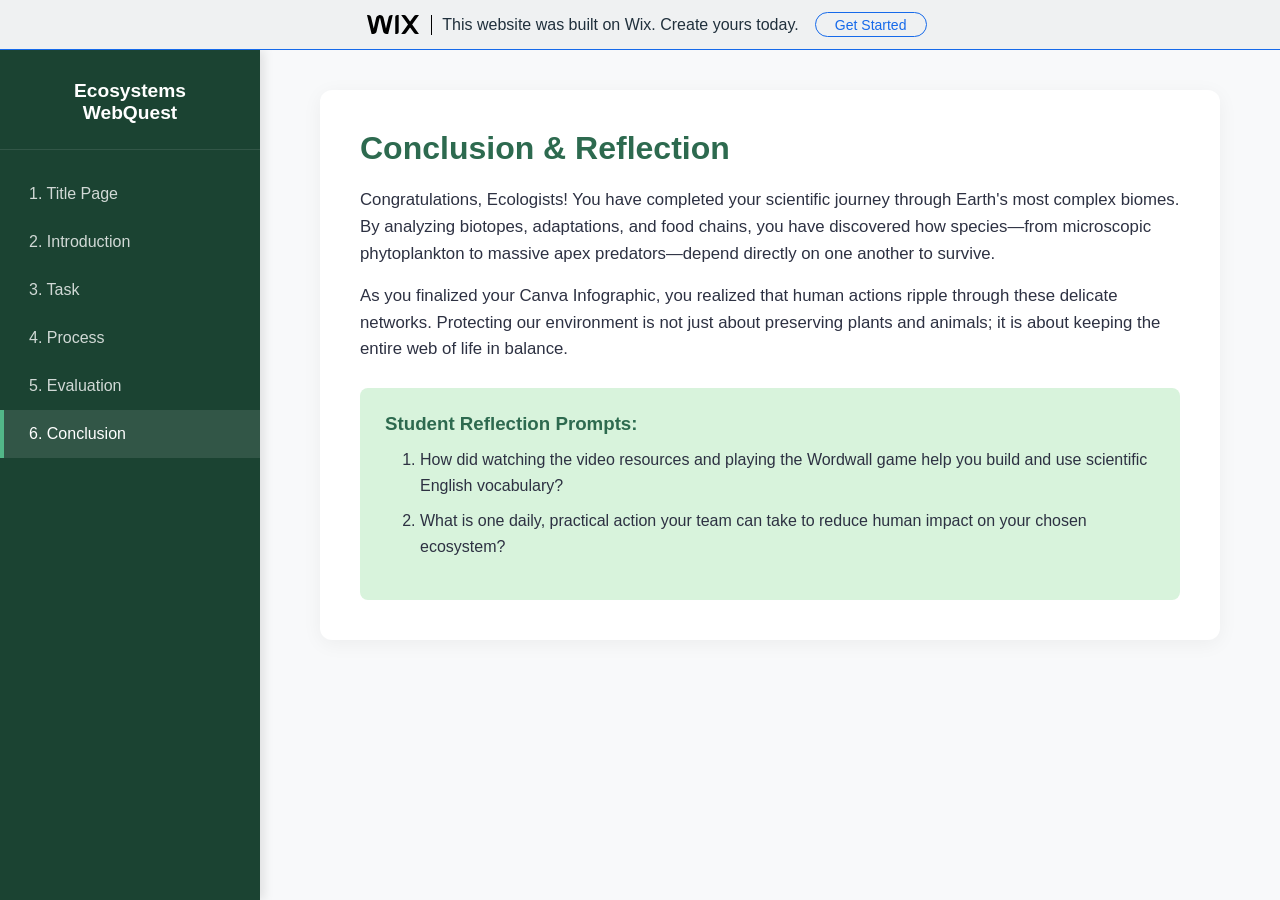
<file: conclusion.html>
<!DOCTYPE html>
<html lang="en">
<head>
    <meta charset="UTF-8">
    <meta name="viewport" content="width=device-width, initial-scale=1.0">
    <title>Ecosystems WebQuest - Conclusion</title>
    <link rel="icon" sizes="192x192" href="https://www.wix.com/favicon.ico" type="image/x-icon"/>
    <link rel="stylesheet" href="style.css">
    <style>
        /* Estilos adicionales para la sección del docente */
        .teacher-section {
            background-color: #f1f5f9;
            border-top: 4px solid var(--primary-color);
            padding: 30px;
            border-radius: 8px;
            margin-top: 40px;
            box-shadow: 0 2px 10px rgba(0,0,0,0.05);
        }

        .teacher-badge {
            background-color: var(--primary-color);
            color: white;
            padding: 5px 12px;
            font-size: 0.85rem;
            font-weight: bold;
            border-radius: 4px;
            display: inline-block;
            margin-bottom: 15px;
            text-transform: uppercase;
            letter-spacing: 1px;
        }

        .citation-box {
            background-color: #e2e8f0;
            border-left: 3px solid #64748b;
            padding: 15px;
            font-style: italic;
            font-size: 0.95rem;
            margin: 15px 0;
            color: #334155;
        }
    </style>
</head>
<body>

    <!-- THE BANNER HTML -->
    <div id="WIX_ADS" class="_Gifr2 uOsHYT BnSWEo">
        <a href="https://www.wix.com" target="_blank" rel="nofollow" class="FGPGIH">
            <span class="siPsSS">
                <span class="RG5MFM">
                    <!-- Wix Logo -->
                    <div class="ZXZxQl">
                        <div class="UDO2pA">
                            <svg width="60" height="20" viewBox="0 0 39 15" fill="none" aria-label="wix">
                                <path d="M38.9999 0H36.8456C36.248 0 35.6894 0.280264 35.3538 0.74896L32.4728 4.77402C32.396 4.88076 32.2297 4.88076 32.1529 4.77402L29.2719 0.74896C28.9369 0.280264 28.3777 0 27.7801 0H25.6258L30.7581 7.16998L25.6541 14.3H27.8084C28.406 14.3 28.9646 14.0197 29.3002 13.551L32.1529 9.56593C32.2297 9.45919 32.396 9.45919 32.4728 9.56593L35.3254 13.551C35.6604 14.0197 36.2196 14.3 36.8172 14.3H38.9715L33.8676 7.16998L38.9999 0Z" fill="black"></path>
                                <path d="M21.193 1.46274V14.3H22.2226C23.0758 14.3 23.7673 13.6453 23.7673 12.8373V0H22.7377C21.8844 0 21.193 0.654743 21.193 1.46274Z" fill="black"></path>
                                <path d="M19.3054 0H18.3892C17.3804 0 16.5063 0.660706 16.2828 1.59214L14.233 10.1259L12.4389 2.15982C12.1071 0.68754 10.512 -0.305308 8.87973 0.121646C7.84005 0.393561 7.06927 1.22541 6.84446 2.22422L5.06864 10.1151L3.02267 1.59273C2.79849 0.661302 1.92443 0 0.915617 0H0L3.43388 14.2994H4.73489C5.91562 14.2994 6.93577 13.5176 7.18199 12.424L9.37721 2.66787C9.40429 2.54682 9.5189 2.45916 9.64925 2.45916C9.7796 2.45916 9.89421 2.54682 9.92129 2.66787L12.1184 12.4246C12.3646 13.5182 13.3848 14.2994 14.5655 14.2994H15.8709L19.3054 0Z" fill="black"></path>
                            </svg>
                        </div>
                    </div> 
                    This website was built on Wix. Create yours today.
                </span>
                <span class="zAqGm2">Get Started</span>
            </span>
        </a>
    </div>

    <aside>
        <div class="sidebar-brand">Ecosystems WebQuest</div>
        <a href="index.html" class="nav-link">1. Title Page</a>
        <a href="introduction.html" class="nav-link">2. Introduction</a>
        <a href="task.html" class="nav-link">3. Task</a>
        <a href="process.html" class="nav-link">4. Process</a>
        <a href="evaluation.html" class="nav-link">5. Evaluation</a>
        <a href="conclusion.html" class="nav-link active">6. Conclusion</a>
    </aside>

    <main>
        <div class="content-card">
            <!-- SECCIÓN 1: CONCLUSIÓN PARA LOS ESTUDIANTES -->
            <h1>Conclusion & Reflection</h1>
            <p>Congratulations, Ecologists! You have completed your scientific journey through Earth's most complex biomes. By analyzing biotopes, adaptations, and food chains, you have discovered how species—from microscopic phytoplankton to massive apex predators—depend directly on one another to survive.</p>
            <p>As you finalized your Canva Infographic, you realized that human actions ripple through these delicate networks. Protecting our environment is not just about preserving plants and animals; it is about keeping the entire web of life in balance.</p>

            <div style="background-color: var(--accent-color); padding: 25px; border-radius: 8px; margin-top: 25px;">
                <h3 style="color: var(--primary-color); margin-bottom: 12px;">Student Reflection Prompts:</h3>
                <ol style="padding-left: 15px;">
                    <li style="margin-bottom: 10px;">How did watching the video resources and playing the Wordwall game help you build and use scientific English vocabulary?</li>
                    <li>What is one daily, practical action your team can take to reduce human impact on your chosen ecosystem?</li>
                </ol>
            </div>
        </div>
    </main>
</body>
</html>
</file>
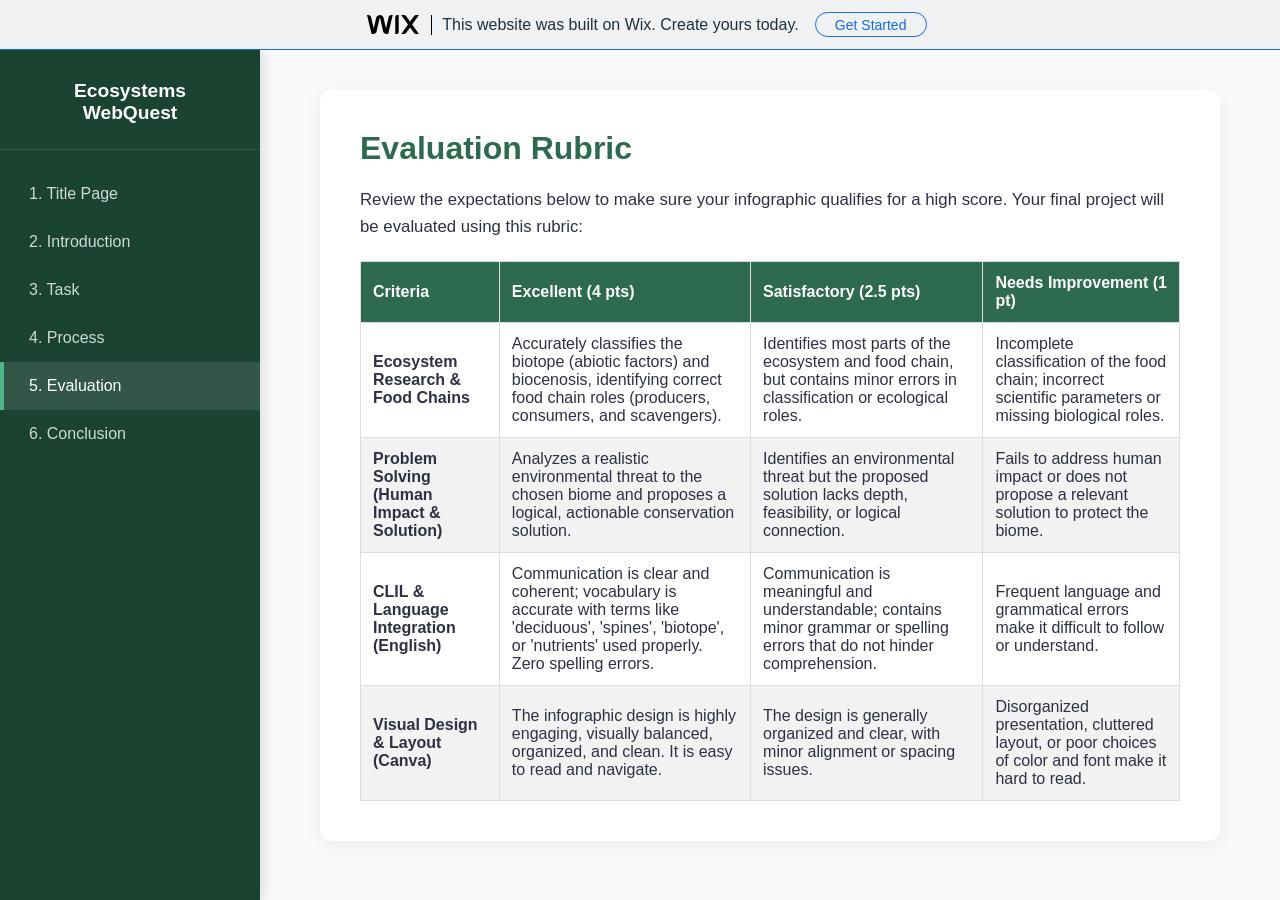
<file: evaluation.html>
<!DOCTYPE html>
<html lang="en">
<head>
    <meta charset="UTF-8">
    <meta name="viewport" content="width=device-width, initial-scale=1.0">
    <title>Ecosystems WebQuest - Evaluation</title>
    <link rel="icon" sizes="192x192" href="https://www.wix.com/favicon.ico" type="image/x-icon"/>
    <link rel="stylesheet" href="style.css">
</head>
<body>

    <!-- THE BANNER HTML -->
    <div id="WIX_ADS" class="_Gifr2 uOsHYT BnSWEo">
        <a href="https://www.wix.com" target="_blank" rel="nofollow" class="FGPGIH">
            <span class="siPsSS">
                <span class="RG5MFM">
                    <!-- Wix Logo -->
                    <div class="ZXZxQl">
                        <div class="UDO2pA">
                            <svg width="60" height="20" viewBox="0 0 39 15" fill="none" aria-label="wix">
                                <path d="M38.9999 0H36.8456C36.248 0 35.6894 0.280264 35.3538 0.74896L32.4728 4.77402C32.396 4.88076 32.2297 4.88076 32.1529 4.77402L29.2719 0.74896C28.9369 0.280264 28.3777 0 27.7801 0H25.6258L30.7581 7.16998L25.6541 14.3H27.8084C28.406 14.3 28.9646 14.0197 29.3002 13.551L32.1529 9.56593C32.2297 9.45919 32.396 9.45919 32.4728 9.56593L35.3254 13.551C35.6604 14.0197 36.2196 14.3 36.8172 14.3H38.9715L33.8676 7.16998L38.9999 0Z" fill="black"></path>
                                <path d="M21.193 1.46274V14.3H22.2226C23.0758 14.3 23.7673 13.6453 23.7673 12.8373V0H22.7377C21.8844 0 21.193 0.654743 21.193 1.46274Z" fill="black"></path>
                                <path d="M19.3054 0H18.3892C17.3804 0 16.5063 0.660706 16.2828 1.59214L14.233 10.1259L12.4389 2.15982C12.1071 0.68754 10.512 -0.305308 8.87973 0.121646C7.84005 0.393561 7.06927 1.22541 6.84446 2.22422L5.06864 10.1151L3.02267 1.59273C2.79849 0.661302 1.92443 0 0.915617 0H0L3.43388 14.2994H4.73489C5.91562 14.2994 6.93577 13.5176 7.18199 12.424L9.37721 2.66787C9.40429 2.54682 9.5189 2.45916 9.64925 2.45916C9.7796 2.45916 9.89421 2.54682 9.92129 2.66787L12.1184 12.4246C12.3646 13.5182 13.3848 14.2994 14.5655 14.2994H15.8709L19.3054 0Z" fill="black"></path>
                            </svg>
                        </div>
                    </div> 
                    This website was built on Wix. Create yours today.
                </span>
                <span class="zAqGm2">Get Started</span>
            </span>
        </a>
    </div>

    <aside>
        <div class="sidebar-brand">Ecosystems WebQuest</div>
        <a href="index.html" class="nav-link">1. Title Page</a>
        <a href="introduction.html" class="nav-link">2. Introduction</a>
        <a href="task.html" class="nav-link">3. Task</a>
        <a href="process.html" class="nav-link">4. Process</a>
        <a href="evaluation.html" class="nav-link active">5. Evaluation</a>
        <a href="conclusion.html" class="nav-link">6. Conclusion</a>
    </aside>

    <main>
        <div class="content-card">
            <h1>Evaluation Rubric</h1>
            <p>Review the expectations below to make sure your infographic qualifies for a high score. Your final project will be evaluated using this rubric:</p>
            
            <table>
                <thead>
                    <tr>
                        <th>Criteria</th>
                        <th>Excellent (4 pts)</th>
                        <th>Satisfactory (2.5 pts)</th>
                        <th>Needs Improvement (1 pt)</th>
                    </tr>
                </thead>
                <tbody>
                    <tr>
                        <td><strong>Ecosystem Research & Food Chains</strong></td>
                        <td>Accurately classifies the biotope (abiotic factors) and biocenosis, identifying correct food chain roles (producers, consumers, and scavengers).</td>
                        <td>Identifies most parts of the ecosystem and food chain, but contains minor errors in classification or ecological roles.</td>
                        <td>Incomplete classification of the food chain; incorrect scientific parameters or missing biological roles.</td>
                    </tr>
                    <tr>
                        <td><strong>Problem Solving (Human Impact & Solution)</strong></td>
                        <td>Analyzes a realistic environmental threat to the chosen biome and proposes a logical, actionable conservation solution.</td>
                        <td>Identifies an environmental threat but the proposed solution lacks depth, feasibility, or logical connection.</td>
                        <td>Fails to address human impact or does not propose a relevant solution to protect the biome.</td>
                    </tr>
                    <tr>
                        <td><strong>CLIL & Language Integration (English)</strong></td>
                        <td>Communication is clear and coherent; vocabulary is accurate with terms like 'deciduous', 'spines', 'biotope', or 'nutrients' used properly. Zero spelling errors.</td>
                        <td>Communication is meaningful and understandable; contains minor grammar or spelling errors that do not hinder comprehension.</td>
                        <td>Frequent language and grammatical errors make it difficult to follow or understand.</td>
                    </tr>
                    <tr>
                        <td><strong>Visual Design & Layout (Canva)</strong></td>
                        <td>The infographic design is highly engaging, visually balanced, organized, and clean. It is easy to read and navigate.</td>
                        <td>The design is generally organized and clear, with minor alignment or spacing issues.</td>
                        <td>Disorganized presentation, cluttered layout, or poor choices of color and font make it hard to read.</td>
                    </tr>
                </tbody>
            </table>
        </div>
    </main>
</body>
</html>
</file>
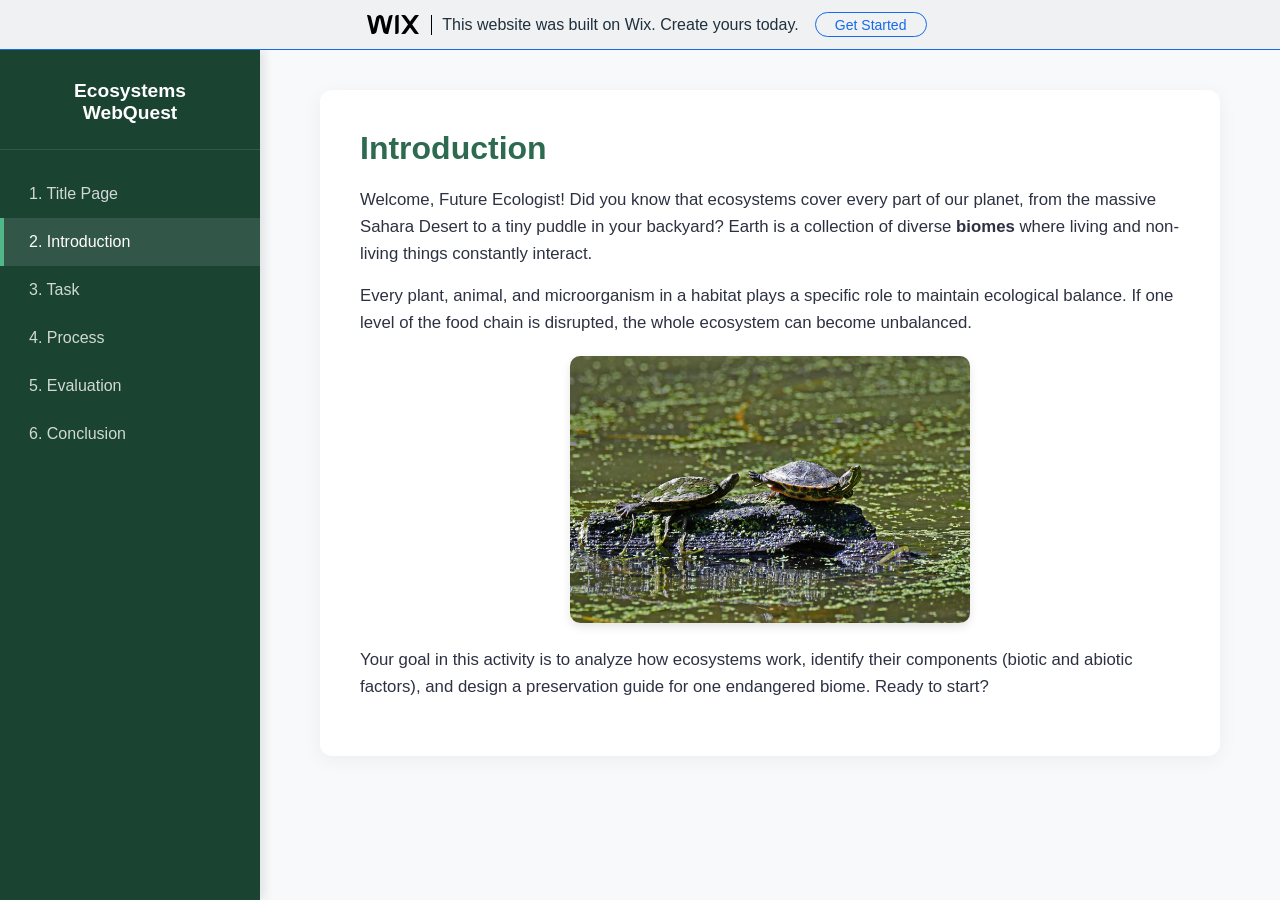
<file: introduction.html>
<!DOCTYPE html>
<html lang="en">
<head>
    <meta charset="UTF-8">
    <meta name="viewport" content="width=device-width, initial-scale=1.0">
    <title>Ecosystems WebQuest - Introduction</title>
    <link rel="icon" sizes="192x192" href="https://www.wix.com/favicon.ico" type="image/x-icon"/>
    <link rel="stylesheet" href="style.css">
</head>
<body>

    <!-- THE BANNER HTML -->
    <div id="WIX_ADS" class="_Gifr2 uOsHYT BnSWEo">
        <a href="https://www.wix.com" target="_blank" rel="nofollow" class="FGPGIH">
            <span class="siPsSS">
                <span class="RG5MFM">
                    <!-- Wix Logo -->
                    <div class="ZXZxQl">
                        <div class="UDO2pA">
                            <svg width="60" height="20" viewBox="0 0 39 15" fill="none" aria-label="wix">
                                <path d="M38.9999 0H36.8456C36.248 0 35.6894 0.280264 35.3538 0.74896L32.4728 4.77402C32.396 4.88076 32.2297 4.88076 32.1529 4.77402L29.2719 0.74896C28.9369 0.280264 28.3777 0 27.7801 0H25.6258L30.7581 7.16998L25.6541 14.3H27.8084C28.406 14.3 28.9646 14.0197 29.3002 13.551L32.1529 9.56593C32.2297 9.45919 32.396 9.45919 32.4728 9.56593L35.3254 13.551C35.6604 14.0197 36.2196 14.3 36.8172 14.3H38.9715L33.8676 7.16998L38.9999 0Z" fill="black"></path>
                                <path d="M21.193 1.46274V14.3H22.2226C23.0758 14.3 23.7673 13.6453 23.7673 12.8373V0H22.7377C21.8844 0 21.193 0.654743 21.193 1.46274Z" fill="black"></path>
                                <path d="M19.3054 0H18.3892C17.3804 0 16.5063 0.660706 16.2828 1.59214L14.233 10.1259L12.4389 2.15982C12.1071 0.68754 10.512 -0.305308 8.87973 0.121646C7.84005 0.393561 7.06927 1.22541 6.84446 2.22422L5.06864 10.1151L3.02267 1.59273C2.79849 0.661302 1.92443 0 0.915617 0H0L3.43388 14.2994H4.73489C5.91562 14.2994 6.93577 13.5176 7.18199 12.424L9.37721 2.66787C9.40429 2.54682 9.5189 2.45916 9.64925 2.45916C9.7796 2.45916 9.89421 2.54682 9.92129 2.66787L12.1184 12.4246C12.3646 13.5182 13.3848 14.2994 14.5655 14.2994H15.8709L19.3054 0Z" fill="black"></path>
                            </svg>
                        </div>
                    </div> 
                    This website was built on Wix. Create yours today.
                </span>
                <span class="zAqGm2">Get Started</span>
            </span>
        </a>
    </div>

    <aside>
        <div class="sidebar-brand">Ecosystems WebQuest</div>
        <a href="index.html" class="nav-link">1. Title Page</a>
        <a href="introduction.html" class="nav-link active">2. Introduction</a>
        <a href="task.html" class="nav-link">3. Task</a>
        <a href="process.html" class="nav-link">4. Process</a>
        <a href="evaluation.html" class="nav-link">5. Evaluation</a>
        <a href="conclusion.html" class="nav-link">6. Conclusion</a>
    </aside>

    <main>
        <div class="content-card">
            <h1>Introduction</h1>
            <p>Welcome, Future Ecologist! Did you know that ecosystems cover every part of our planet, from the massive Sahara Desert to a tiny puddle in your backyard? Earth is a collection of diverse <strong>biomes</strong> where living and non-living things constantly interact.</p>
            
            <p>Every plant, animal, and microorganism in a habitat plays a specific role to maintain ecological balance. If one level of the food chain is disrupted, the whole ecosystem can become unbalanced.</p>
            
            <!-- IMAGEN MÁS PEQUEÑA -->
            <div style="text-align: center; margin: 20px 0;">
                <img src="tortugas.jpg" 
                     alt="Sea Turtles Ecosystem" 
                     style="width: 60%; max-width: 400px; height: auto; border-radius: 10px; box-shadow: 0 4px 10px rgba(0,0,0,0.1);">
            </div>
            
            <p>Your goal in this activity is to analyze how ecosystems work, identify their components (biotic and abiotic factors), and design a preservation guide for one endangered biome. Ready to start?</p>
        </div>
    </main>
</body>
</html>
</file>
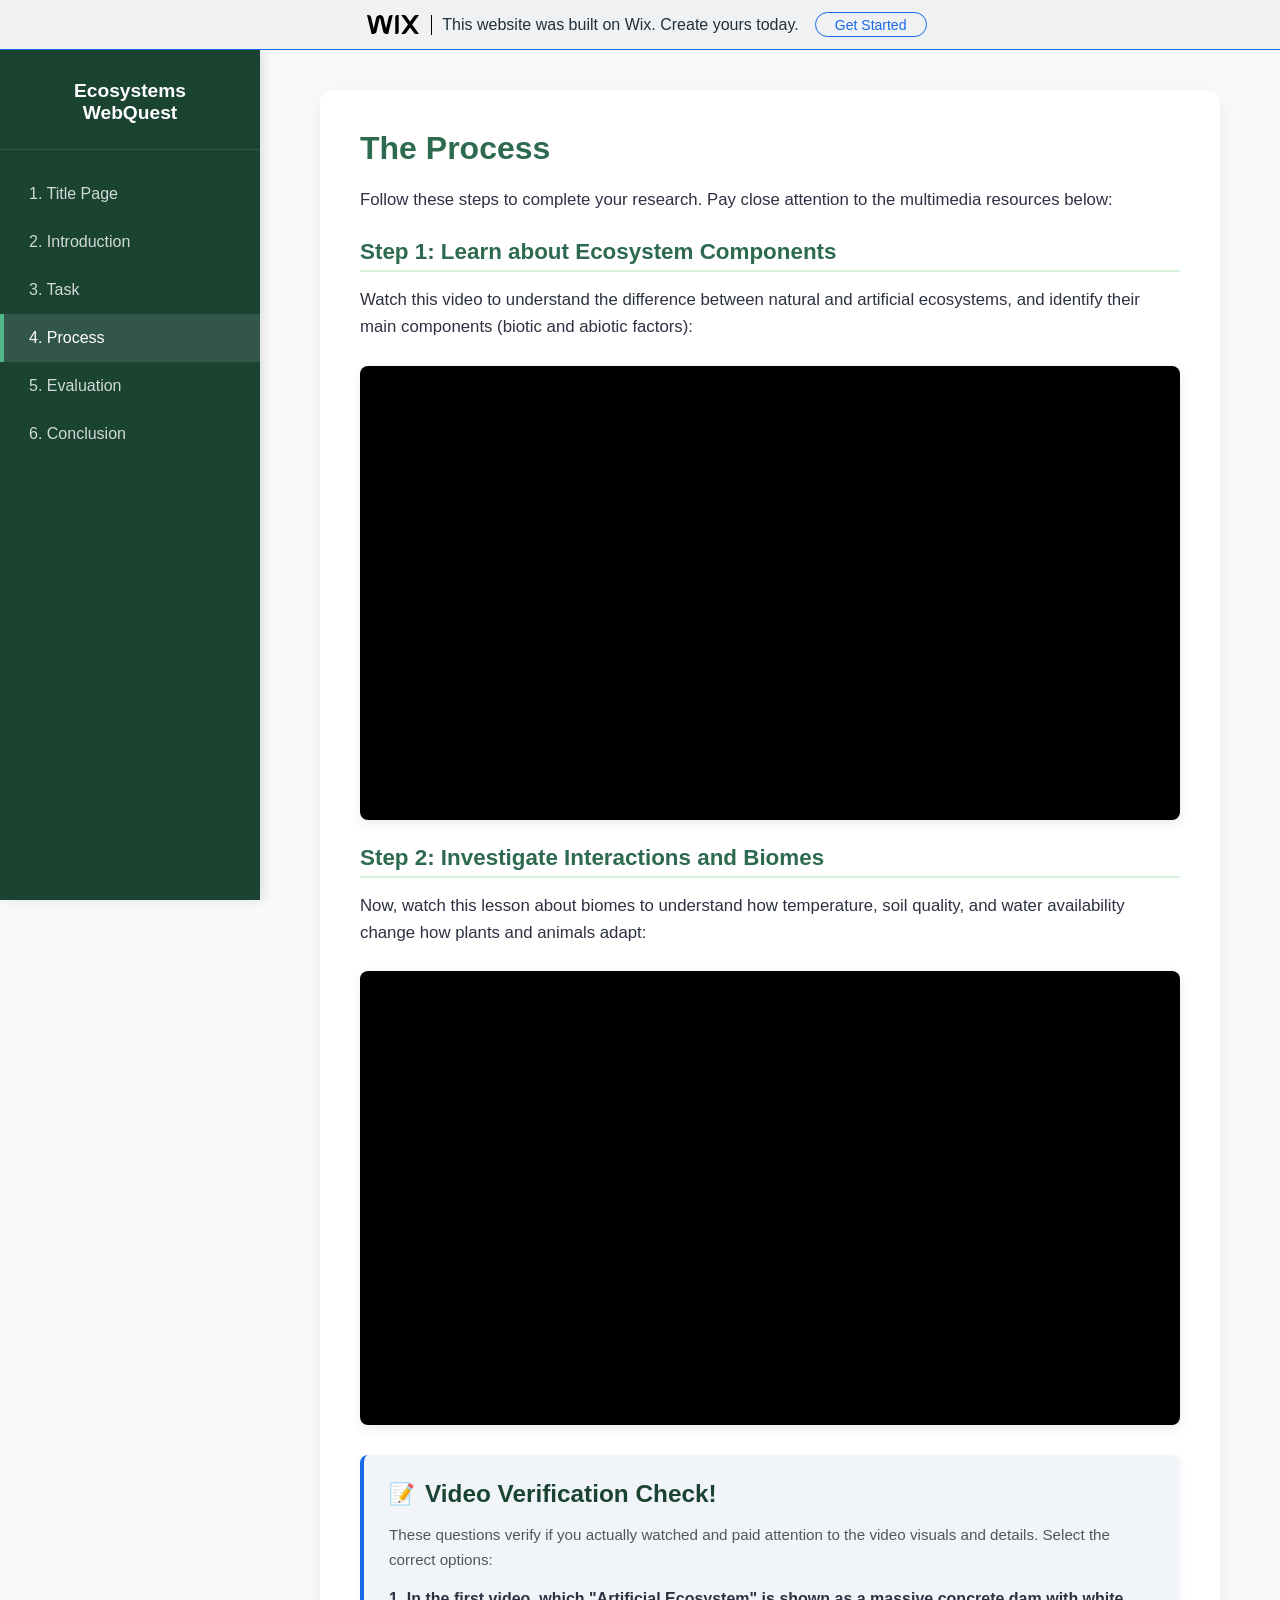
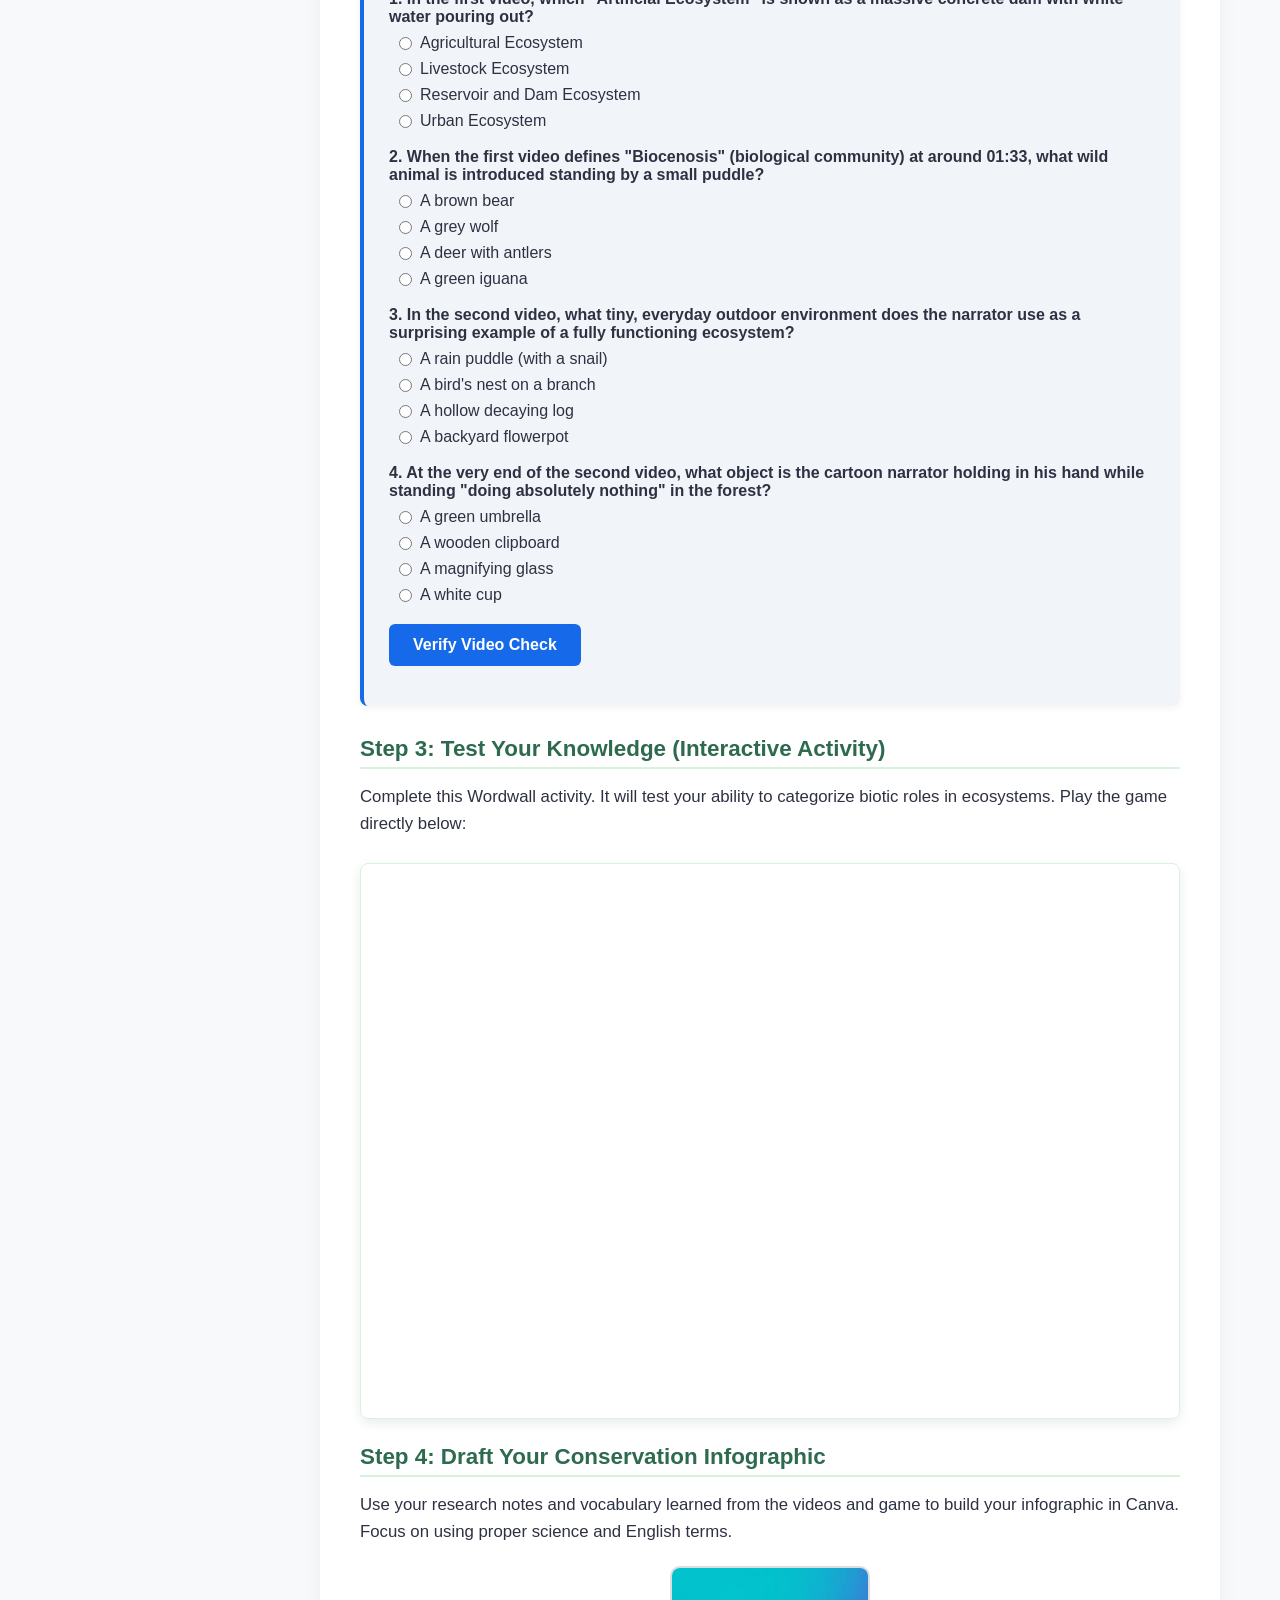
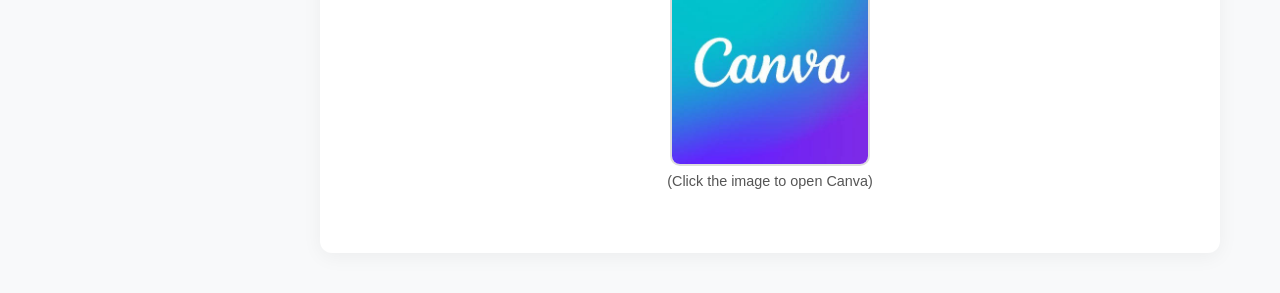
<file: process.html>
<!DOCTYPE html>
<html lang="en">
<head>
    <meta charset="UTF-8">
    <meta name="viewport" content="width=device-width, initial-scale=1.0">
    <title>Ecosystems WebQuest - Process</title>
    <link rel="icon" sizes="192x192" href="https://www.wix.com/favicon.ico" type="image/x-icon"/>
    <link rel="stylesheet" href="style.css">
    <style>
        /* Estilos específicos para el cuestionario de video */
        .quiz-container {
            background-color: #f1f5f9;
            border-left: 4px solid #166aea;
            padding: 25px;
            border-radius: 8px;
            margin: 30px 0;
            box-shadow: 0 2px 8px rgba(0,0,0,0.05);
        }

        .quiz-title {
            color: #1b4332;
            font-size: 1.3rem;
            margin-bottom: 15px;
            display: flex;
            align-items: center;
            gap: 10px;
        }

        .quiz-question {
            font-weight: 600;
            margin-top: 18px;
            margin-bottom: 8px;
            color: var(--text-dark);
        }

        .quiz-options {
            display: flex;
            flex-direction: column;
            gap: 8px;
            margin-left: 10px;
        }

        .quiz-option {
            display: flex;
            align-items: center;
            gap: 8px;
            cursor: pointer;
            font-size: 1rem;
        }

        .verify-btn {
            background-color: #166aea;
            color: white;
            border: none;
            padding: 12px 24px;
            border-radius: 6px;
            cursor: pointer;
            font-size: 1rem;
            margin-top: 20px;
            font-weight: 600;
            transition: background-color 0.2s;
        }

        .verify-btn:hover {
            background-color: #1256be;
        }

        .quiz-feedback {
            margin-top: 15px;
            font-weight: bold;
            font-size: 1.05rem;
        }
    </style>
</head>
<body>

    <!-- THE BANNER HTML -->
    <div id="WIX_ADS" class="_Gifr2 uOsHYT BnSWEo">
        <a href="https://www.wix.com" target="_blank" rel="nofollow" class="FGPGIH">
            <span class="siPsSS">
                <span class="RG5MFM">
                    <!-- Wix Logo -->
                    <div class="ZXZxQl">
                        <div class="UDO2pA">
                            <svg width="60" height="20" viewBox="0 0 39 15" fill="none" aria-label="wix">
                                <path d="M38.9999 0H36.8456C36.248 0 35.6894 0.280264 35.3538 0.74896L32.4728 4.77402C32.396 4.88076 32.2297 4.88076 32.1529 4.77402L29.2719 0.74896C28.9369 0.280264 28.3777 0 27.7801 0H25.6258L30.7581 7.16998L25.6541 14.3H27.8084C28.406 14.3 28.9646 14.0197 29.3002 13.551L32.1529 9.56593C32.2297 9.45919 32.396 9.45919 32.4728 9.56593L35.3254 13.551C35.6604 14.0197 36.2196 14.3 36.8172 14.3H38.9715L33.8676 7.16998L38.9999 0Z" fill="black"></path>
                                <path d="M21.193 1.46274V14.3H22.2226C23.0758 14.3 23.7673 13.6453 23.7673 12.8373V0H22.7377C21.8844 0 21.193 0.654743 21.193 1.46274Z" fill="black"></path>
                                <path d="M19.3054 0H18.3892C17.3804 0 16.5063 0.660706 16.2828 1.59214L14.233 10.1259L12.4389 2.15982C12.1071 0.68754 10.512 -0.305308 8.87973 0.121646C7.84005 0.393561 7.06927 1.22541 6.84446 2.22422L5.06864 10.1151L3.02267 1.59273C2.79849 0.661302 1.92443 0 0.915617 0H0L3.43388 14.2994H4.73489C5.91562 14.2994 6.93577 13.5176 7.18199 12.424L9.37721 2.66787C9.40429 2.54682 9.5189 2.45916 9.64925 2.45916C9.7796 2.45916 9.89421 2.54682 9.92129 2.66787L12.1184 12.4246C12.3646 13.5182 13.3848 14.2994 14.5655 14.2994H15.8709L19.3054 0Z" fill="black"></path>
                            </svg>
                        </div>
                    </div> 
                    This website was built on Wix. Create yours today.
                </span>
                <span class="zAqGm2">Get Started</span>
            </span>
        </a>
    </div>

    <aside>
        <div class="sidebar-brand">Ecosystems WebQuest</div>
        <a href="index.html" class="nav-link">1. Title Page</a>
        <a href="introduction.html" class="nav-link">2. Introduction</a>
        <a href="task.html" class="nav-link">3. Task</a>
        <a href="process.html" class="nav-link active">4. Process</a>
        <a href="evaluation.html" class="nav-link">5. Evaluation</a>
        <a href="conclusion.html" class="nav-link">6. Conclusion</a>
    </aside>

    <main>
        <div class="content-card">
            <h1>The Process</h1>
            <p>Follow these steps to complete your research. Pay close attention to the multimedia resources below:</p>
            
            <h2>Step 1: Learn about Ecosystem Components</h2>
            <p>Watch this video to understand the difference between natural and artificial ecosystems, and identify their main components (biotic and abiotic factors):</p>
            
            <div class="media-container">
                <iframe width="100%" height="450" src="https://www.youtube.com/embed/1H1zqCvGcus" title="Natural Habitats and Ecosystems" frameborder="0" allow="accelerometer; autoplay; clipboard-write; encrypted-media; gyroscope; picture-in-picture; web-share" allowfullscreen></iframe>
            </div>

            <h2>Step 2: Investigate Interactions and Biomes</h2>
            <p>Now, watch this lesson about biomes to understand how temperature, soil quality, and water availability change how plants and animals adapt:</p>

            <div class="media-container">
                <iframe width="100%" height="450" src="https://www.youtube.com/embed/SNF8b7KKJ2I" title="Ecosystems for Kids" frameborder="0" allow="accelerometer; autoplay; clipboard-write; encrypted-media; gyroscope; picture-in-picture; web-share" allowfullscreen></iframe>
            </div>


            <!-- VIDEO CHECK QUIZ (NUEVA SECCIÓN INTERACTIVA) -->
            <div class="quiz-container">
                <div class="quiz-title">
                    <span>📝</span>
                    <h3>Video Verification Check!</h3>
                </div>
                <p style="font-size: 0.95rem; color: #555; margin-bottom: 15px;">
                    These questions verify if you actually watched and paid attention to the video visuals and details. Select the correct options:
                </p>

                <!-- Pregunta 1 (Smile & Learn) -->
                <div class="quiz-question">1. In the first video, which "Artificial Ecosystem" is shown as a massive concrete dam with white water pouring out?</div>
                <div class="quiz-options">
                    <label class="quiz-option">
                        <input type="radio" name="q1" value="agricultural"> Agricultural Ecosystem
                    </label>
                    <label class="quiz-option">
                        <input type="radio" name="q1" value="livestock"> Livestock Ecosystem
                    </label>
                    <label class="quiz-option">
                        <input type="radio" name="q1" value="dam"> Reservoir and Dam Ecosystem
                    </label>
                    <label class="quiz-option">
                        <input type="radio" name="q1" value="urban"> Urban Ecosystem
                    </label>
                </div>

                <!-- Pregunta 2 (Smile & Learn) -->
                <div class="quiz-question">2. When the first video defines "Biocenosis" (biological community) at around 01:33, what wild animal is introduced standing by a small puddle?</div>
                <div class="quiz-options">
                    <label class="quiz-option">
                        <input type="radio" name="q2" value="bear"> A brown bear
                    </label>
                    <label class="quiz-option">
                        <input type="radio" name="q2" value="wolf"> A grey wolf
                    </label>
                    <label class="quiz-option">
                        <input type="radio" name="q2" value="deer"> A deer with antlers
                    </label>
                    <label class="quiz-option">
                        <input type="radio" name="q2" value="iguana"> A green iguana
                    </label>
                </div>

                <!-- Pregunta 3 (Homeschool Pop) -->
                <div class="quiz-question">3. In the second video, what tiny, everyday outdoor environment does the narrator use as a surprising example of a fully functioning ecosystem?</div>
                <div class="quiz-options">
                    <label class="quiz-option">
                        <input type="radio" name="q3" value="puddle"> A rain puddle (with a snail)
                    </label>
                    <label class="quiz-option">
                        <input type="radio" name="q3" value="nest"> A bird's nest on a branch
                    </label>
                    <label class="quiz-option">
                        <input type="radio" name="q3" value="log"> A hollow decaying log
                    </label>
                    <label class="quiz-option">
                        <input type="radio" name="q3" value="pot"> A backyard flowerpot
                    </label>
                </div>

                <!-- Pregunta 4 (Homeschool Pop) -->
                <div class="quiz-question">4. At the very end of the second video, what object is the cartoon narrator holding in his hand while standing "doing absolutely nothing" in the forest?</div>
                <div class="quiz-options">
                    <label class="quiz-option">
                        <input type="radio" name="q4" value="umbrella"> A green umbrella
                    </label>
                    <label class="quiz-option">
                        <input type="radio" name="q4" value="clipboard"> A wooden clipboard
                    </label>
                    <label class="quiz-option">
                        <input type="radio" name="q4" value="glass"> A magnifying glass
                    </label>
                    <label class="quiz-option">
                        <input type="radio" name="q4" value="cup"> A white cup
                    </label>
                </div>

                <button class="verify-btn" onclick="verifyVideoQuiz()">Verify Video Check</button>
                <p id="quiz-feedback" class="quiz-feedback"></p>
            </div>


            <h2>Step 3: Test Your Knowledge (Interactive Activity)</h2>
            <p>Complete this Wordwall activity. It will test your ability to categorize biotic roles in ecosystems. Play the game directly below:</p>

            <div class="media-container" style="background: none; border: 1px solid var(--accent-color);">
                <iframe id="wordwall-iframe" src="https://wordwall.net/es/embed/f0f80bf4eb1d40e9880420e68a842bd2?themeId=27&templateId=2&fontStackId=0" width="100%" height="550" style="border:none;" allowfullscreen></iframe>
            </div>
      
                <h2>Step 4: Draft Your Conservation Infographic</h2>
            <p>Use your research notes and vocabulary learned from the videos and game to build your infographic in Canva. Focus on using proper science and English terms.</p>
            <!-- Canva Image Link -->
            <div style="text-align: center; margin: 20px 0;">
                <a href="https://www.canva.com" target="_blank" title="Open Canva">
                    <img src="canva.jfif" alt="Canva Logo - Click to open Canva" style="max-width: 200px; height: auto; border: 2px solid #ddd; border-radius: 10px; transition: transform 0.3s;" onmouseover="this.style.transform='scale(1.05)'" onmouseout="this.style.transform='scale(1)'">
                </a>
                <p style="font-size: 0.9em; color: #555;">(Click the image to open Canva)</p>
            </div>
        </div>
    </main>

    <!-- SCRIPTS DE CONTROL -->
    <script>
        // Carga dinámica de Wordwall
        window.addEventListener('load', function () {
            const iframe = document.getElementById('wordwall-iframe');
            if (!iframe) return;
            const baseUrl = 'https://wordwall.net/es/embed/f0f80bf4eb1d40e9880420e68a842bd2?themeId=27&templateId=2&fontStackId=0';
            const timestamp = new Date().getTime();
            iframe.src = baseUrl + '&_=' + timestamp;
        });

        // Verificación de Quiz de Video
        function verifyVideoQuiz() {
            const feedback = document.getElementById('quiz-feedback');

            const q1 = document.querySelector('input[name="q1"]:checked');
            const q2 = document.querySelector('input[name="q2"]:checked');
            const q3 = document.querySelector('input[name="q3"]:checked');
            const q4 = document.querySelector('input[name="q4"]:checked');

            if (!q1 || !q2 || !q3 || !q4) {
                feedback.style.color = 'orange';
                feedback.textContent = 'Please answer all four questions before checking.';
                return;
            }

            const correctAnswers = {
                q1: 'dam',
                q2: 'deer',
                q3: 'puddle',
                q4: 'glass'
            };

            const isCorrect = q1.value === correctAnswers.q1
                && q2.value === correctAnswers.q2
                && q3.value === correctAnswers.q3
                && q4.value === correctAnswers.q4;

            if (isCorrect) {
                feedback.style.color = 'green';
                feedback.textContent = 'Excellent! Your answers are correct.';
            } else {
                feedback.style.color = 'red';
                feedback.textContent = 'Some answers are incorrect. Review the videos and try again.';
            }
        }
    </script>
</body>
</html>
</file>
<file: style.css>
:root {
    --primary-color: #2d6a4f;
    --secondary-color: #52b788;
    --background-light: #f8f9fa;
    --text-dark: #2d3142;
    --sidebar-bg: #1b4332;
    --white: #ffffff;
    --accent-color: #d8f3dc;
}

* {
    box-sizing: border-box;
    margin: 0;
    padding: 0;
    font-family: 'Segoe UI', Tahoma, Geneva, Verdana, sans-serif;
}

body {
    display: flex;
    min-height: 100vh;
    background-color: var(--background-light);
    color: var(--text-dark);
    padding-top: 50px; /* DESPLAZAMIENTO: Empuja todo el contenido abajo para dejar espacio al banner fijo */
}

/* Sidebar Navigation */
aside {
    width: 260px;
    background-color: var(--sidebar-bg);
    color: var(--white);
    display: flex;
    flex-direction: column;
    padding: 20px 0;
    position: fixed;
    top: 50px; /* DESPLAZAMIENTO: Comienza justo debajo del banner */
    height: calc(100vh - 50px); /* Ajusta la altura restando los 50px del banner */
    box-shadow: 4px 0 10px rgba(0,0,0,0.1);
    overflow-y: auto;
}

.sidebar-brand {
    padding: 10px 25px 25px 25px;
    font-size: 1.2rem;
    font-weight: bold;
    border-bottom: 1px solid rgba(255,255,255,0.1);
    margin-bottom: 20px;
    text-align: center;
}

.nav-link {
    display: block;
    text-decoration: none;
    color: rgba(255,255,255,0.8);
    padding: 15px 25px;
    text-align: left;
    font-size: 1rem;
    transition: all 0.3s ease;
    width: 100%;
    border-left: 4px solid transparent;
}

.nav-link:hover, .nav-link.active {
    color: var(--white);
    background-color: rgba(255,255,255,0.1);
    border-left: 4px solid var(--secondary-color);
}

/* Content Container */
main {
    margin-left: 260px;
    flex: 1;
    padding: 40px;
    display: flex;
    flex-direction: column;
    align-items: center;
}

.content-card {
    background: var(--white);
    width: 100%;
    max-width: 900px;
    padding: 40px;
    border-radius: 12px;
    box-shadow: 0 4px 20px rgba(0,0,0,0.05);
}

h1 {
    color: var(--primary-color);
    margin-bottom: 20px;
    font-size: 2rem;
}

h2 {
    color: var(--primary-color);
    margin-top: 25px;
    margin-bottom: 15px;
    font-size: 1.4rem;
    border-bottom: 2px solid var(--accent-color);
    padding-bottom: 5px;
}

p {
    line-height: 1.6;
    margin-bottom: 15px;
    font-size: 1.05rem;
}

ul, ol {
    margin-left: 20px;
    margin-bottom: 15px;
    line-height: 1.6;
}

li {
    margin-bottom: 8px;
}

.media-container {
    margin: 25px 0;
    width: 100%;
    border-radius: 8px;
    overflow: hidden;
    box-shadow: 0 4px 12px rgba(0,0,0,0.08);
    background: #000;
}

/* Evaluation Table */
table {
    width: 100%;
    border-collapse: collapse;
    margin-top: 20px;
}

th, td {
    border: 1px solid #ddd;
    padding: 12px;
    text-align: left;
}

th {
    background-color: var(--primary-color);
    color: white;
}

tr:nth-child(even) {
    background-color: #f2f2f2;
}

/* ==========================================
   ESTILOS ADICIONALES PARA EL BANNER DE WIX
   ========================================== */
.BnSWEo { width: 100%; }
.BnSWEo.uOsHYT { z-index: 9999; position: fixed; top: 0; left: 0; }

._Gifr2 .FGPGIH { 
    box-sizing: border-box; 
    background: #eff1f2; 
    border-bottom: 1px solid #166aea; 
    justify-content: center; 
    align-items: center; 
    width: 100%; 
    height: 50px; 
    display: flex; 
    text-decoration: none; 
    transition: background 0.2s;
}

._Gifr2 .FGPGIH > .siPsSS { align-items: center; display: flex; }
._Gifr2 .FGPGIH > .siPsSS .RG5MFM { color: #20303c; font-size: 16px; font-weight: 400; display: flex; align-items: center; }
._Gifr2 .FGPGIH > .siPsSS .ZXZxQl { margin: 0 10px; display: inline-flex; }
._Gifr2 .FGPGIH > .siPsSS .UDO2pA { border-right: 1px solid #000; padding-right: 8px; display: flex; align-items: center; }

._Gifr2 .FGPGIH .zAqGm2 { 
    text-align: center; 
    color: #166aea; 
    border: 1px solid #166aea; 
    border-radius: 17px; 
    width: 112px; 
    height: 25px; 
    font-size: 14px; 
    display: inline-flex; 
    justify-content: center; 
    align-items: center; 
    margin-left: 16px; 
    background-color: transparent;
    transition: all 0.2s ease; 
    font-weight: 500;
}

._Gifr2 .FGPGIH:hover .zAqGm2 { 
    background-color: #166aea !important; 
    color: #ffffff !important;           
    cursor: pointer;
}

/* Responsiveness */
@media (max-width: 768px) {
    body {
        flex-direction: column;
        padding-top: 50px;
    }
    aside {
        width: 100%;
        height: auto;
        position: relative;
        top: 0; /* Cancela el top fijo en pantallas pequeñas */
    }
    main {
        margin-left: 0;
        padding: 20px;
    }
}

/* Estilo para imágenes dentro del contenido */
.content-image {
    max-width: 100%;
    height: auto;
    border-radius: 8px;
    display: block;
    margin: 25px auto;
    box-shadow: 0 4px 12px rgba(0,0,0,0.08);
}
</file>
